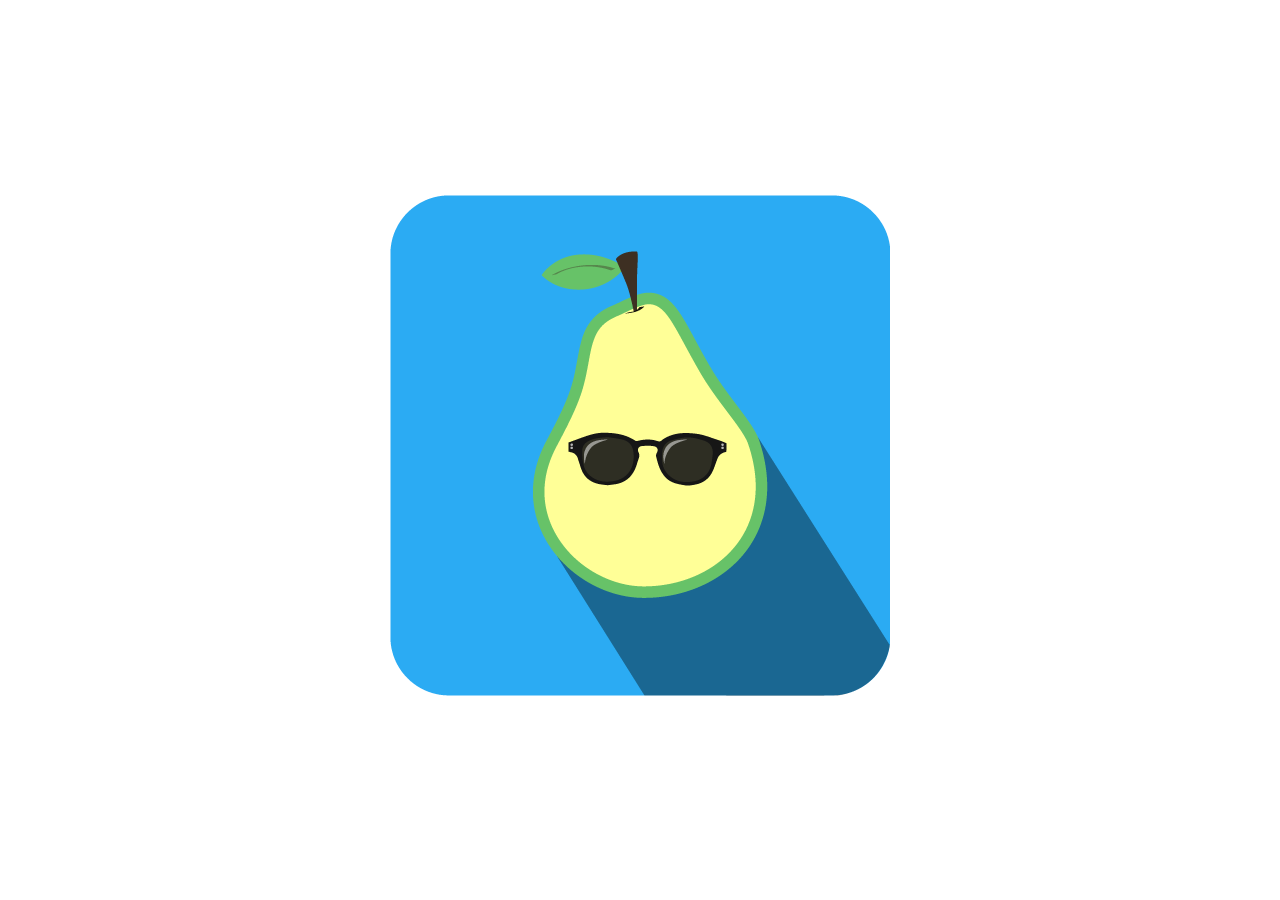
<file: index.html>
<!DOCTYPE html>
<html>
<head>
  <meta charset="utf-8">
  <meta name="viewport" content="width=device-width">
  <title>Pear &bull; Home</title>
  <link rel="stylesheet" type="text/css" href="css/normalize.css">
  <link rel="stylesheet" type="text/css" href="css/skeleton.css">
  <link rel="stylesheet" type="text/css" href="css/style.css">
</head>

<body>

  <div class="parallax">

    <div id="group1" class="parallax__group">

      <div class="parallax__layer parallax__layer--back">
        <div class="centre">
          <img src="img/pear-sq.png" alt="Pear Logo" />
        </div>
      </div>

    </div>

    <div id="group2" class="parallax__group">
      
      <div class="parallax__layer parallax__layer--base">
      
        <footer class="white footer">
          Pear, LLC. Phoenix AZ
        </footer>
      
      </div>
      
      <div class="parallax__layer parallax__layer--fore">
        
        <div class="centre">
          
        </div>
        
      </div>
    </div>

  </div>
</body>
</html>
</file>
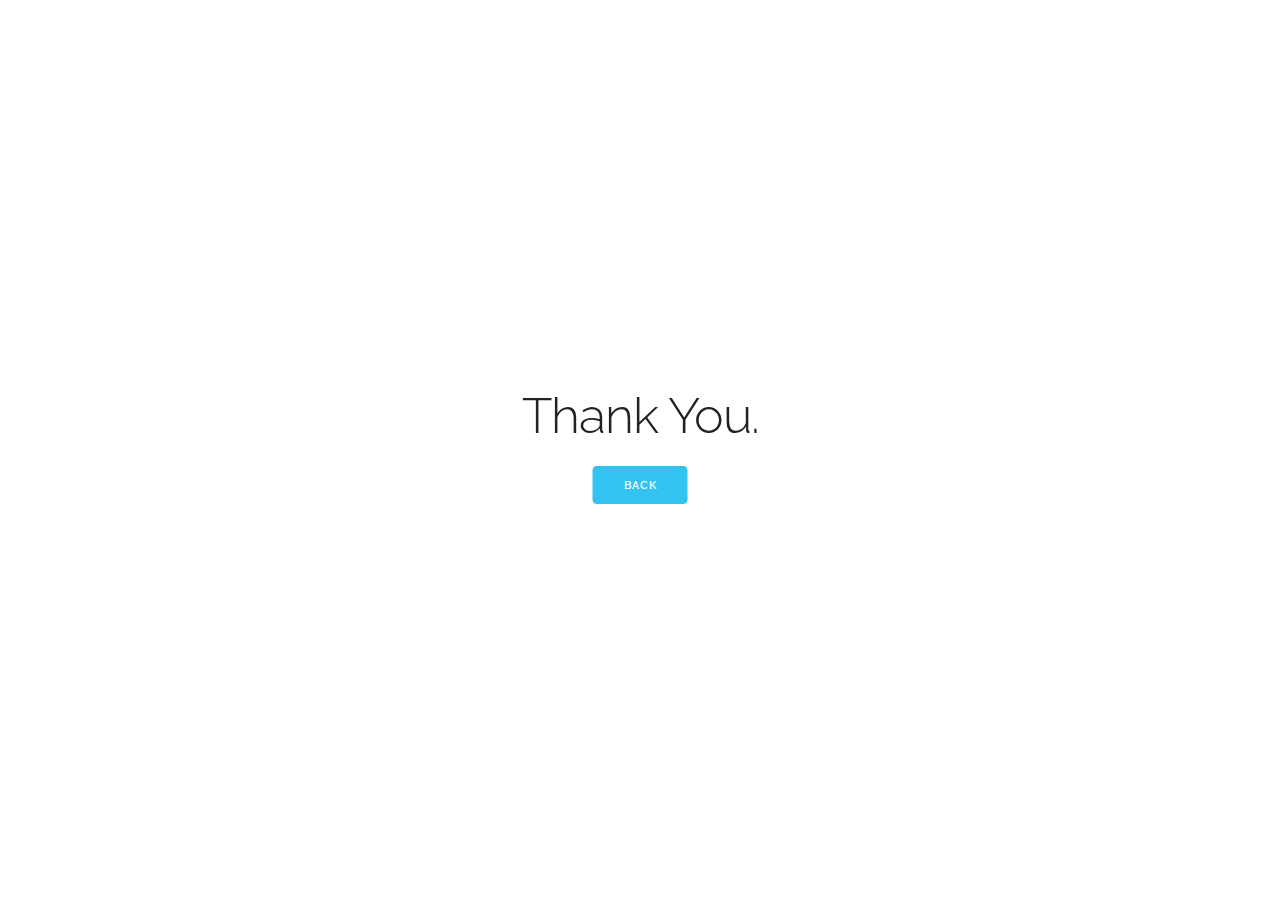
<file: thank_you.html>
<!DOCTYPE html>
<html>
<head>
  <meta charset="utf-8">
  <meta name="viewport" content="width=device-width">
  <title>Pear &bull; Thank You</title>
  <link rel="stylesheet" type="text/css" href="css/normalize.css">
  <link rel="stylesheet" type="text/css" href="css/skeleton.css">
  <link rel="stylesheet" type="text/css" href="css/style.css">
</head>

<body>

  <div class="centre">
    <h1>Thank You.</h1>
    <a href="/" class="button button-primary">Back</a>
  </div>
  
</body>
</html>
</file>
<file: css/skeleton.css>
/*
* Skeleton V2.0.4
* Copyright 2014, Dave Gamache
* www.getskeleton.com
* Free to use under the MIT license.
* http://www.opensource.org/licenses/mit-license.php
* 12/29/2014
*/


/* Table of contents
––––––––––––––––––––––––––––––––––––––––––––––––––
- Grid
- Base Styles
- Typography
- Links
- Buttons
- Forms
- Lists
- Code
- Tables
- Spacing
- Utilities
- Clearing
- Media Queries
*/


/* Grid
–––––––––––––––––––––––––––––––––––––––––––––––––– */
.container {
  position: relative;
  width: 100%;
  max-width: 960px;
  margin: 0 auto;
  padding: 0 20px;
  box-sizing: border-box; }
.column,
.columns {
  width: 100%;
  float: left;
  box-sizing: border-box; }

/* For devices larger than 400px */
@media (min-width: 400px) {
  .container {
    width: 85%;
    padding: 0; }
}

/* For devices larger than 550px */
@media (min-width: 550px) {
  .container {
    width: 80%; }
  .column,
  .columns {
    margin-left: 4%; }
  .column:first-child,
  .columns:first-child {
    margin-left: 0; }

  .one.column,
  .one.columns                    { width: 4.66666666667%; }
  .two.columns                    { width: 13.3333333333%; }
  .three.columns                  { width: 22%;            }
  .four.columns                   { width: 30.6666666667%; }
  .five.columns                   { width: 39.3333333333%; }
  .six.columns                    { width: 48%;            }
  .seven.columns                  { width: 56.6666666667%; }
  .eight.columns                  { width: 65.3333333333%; }
  .nine.columns                   { width: 74.0%;          }
  .ten.columns                    { width: 82.6666666667%; }
  .eleven.columns                 { width: 91.3333333333%; }
  .twelve.columns                 { width: 100%; margin-left: 0; }

  .one-third.column               { width: 30.6666666667%; }
  .two-thirds.column              { width: 65.3333333333%; }

  .one-half.column                { width: 48%; }

  /* Offsets */
  .offset-by-one.column,
  .offset-by-one.columns          { margin-left: 8.66666666667%; }
  .offset-by-two.column,
  .offset-by-two.columns          { margin-left: 17.3333333333%; }
  .offset-by-three.column,
  .offset-by-three.columns        { margin-left: 26%;            }
  .offset-by-four.column,
  .offset-by-four.columns         { margin-left: 34.6666666667%; }
  .offset-by-five.column,
  .offset-by-five.columns         { margin-left: 43.3333333333%; }
  .offset-by-six.column,
  .offset-by-six.columns          { margin-left: 52%;            }
  .offset-by-seven.column,
  .offset-by-seven.columns        { margin-left: 60.6666666667%; }
  .offset-by-eight.column,
  .offset-by-eight.columns        { margin-left: 69.3333333333%; }
  .offset-by-nine.column,
  .offset-by-nine.columns         { margin-left: 78.0%;          }
  .offset-by-ten.column,
  .offset-by-ten.columns          { margin-left: 86.6666666667%; }
  .offset-by-eleven.column,
  .offset-by-eleven.columns       { margin-left: 95.3333333333%; }

  .offset-by-one-third.column,
  .offset-by-one-third.columns    { margin-left: 34.6666666667%; }
  .offset-by-two-thirds.column,
  .offset-by-two-thirds.columns   { margin-left: 69.3333333333%; }

  .offset-by-one-half.column,
  .offset-by-one-half.columns     { margin-left: 52%; }

}


/* Base Styles
–––––––––––––––––––––––––––––––––––––––––––––––––– */
/* NOTE
html is set to 62.5% so that all the REM measurements throughout Skeleton
are based on 10px sizing. So basically 1.5rem = 15px :) */
html {
  font-size: 62.5%; }
body {
  font-size: 1.5em; /* currently ems cause chrome bug misinterpreting rems on body element */
  line-height: 1.6;
  font-weight: 400;
  font-family: "Raleway", "HelveticaNeue", "Helvetica Neue", Helvetica, Arial, sans-serif;
  color: #222; }


/* Typography
–––––––––––––––––––––––––––––––––––––––––––––––––– */
h1, h2, h3, h4, h5, h6 {
  margin-top: 0;
  margin-bottom: 2rem;
  font-weight: 300; }
h1 { font-size: 4.0rem; line-height: 1.2;  letter-spacing: -.1rem;}
h2 { font-size: 3.6rem; line-height: 1.25; letter-spacing: -.1rem; }
h3 { font-size: 3.0rem; line-height: 1.3;  letter-spacing: -.1rem; }
h4 { font-size: 2.4rem; line-height: 1.35; letter-spacing: -.08rem; }
h5 { font-size: 1.8rem; line-height: 1.5;  letter-spacing: -.05rem; }
h6 { font-size: 1.5rem; line-height: 1.6;  letter-spacing: 0; }

/* Larger than phablet */
@media (min-width: 550px) {
  h1 { font-size: 5.0rem; }
  h2 { font-size: 4.2rem; }
  h3 { font-size: 3.6rem; }
  h4 { font-size: 3.0rem; }
  h5 { font-size: 2.4rem; }
  h6 { font-size: 1.5rem; }
}

p {
  margin-top: 0; }


/* Links
–––––––––––––––––––––––––––––––––––––––––––––––––– */
a {
  color: #1EAEDB; }
a:hover {
  color: #0FA0CE; }


/* Buttons
–––––––––––––––––––––––––––––––––––––––––––––––––– */
.button,
button,
input[type="submit"],
input[type="reset"],
input[type="button"] {
  display: inline-block;
  height: 38px;
  padding: 0 30px;
  color: #555;
  text-align: center;
  font-size: 11px;
  font-weight: 600;
  line-height: 38px;
  letter-spacing: .1rem;
  text-transform: uppercase;
  text-decoration: none;
  white-space: nowrap;
  background-color: transparent;
  border-radius: 4px;
  border: 1px solid #bbb;
  cursor: pointer;
  box-sizing: border-box; }
.button:hover,
button:hover,
input[type="submit"]:hover,
input[type="reset"]:hover,
input[type="button"]:hover,
.button:focus,
button:focus,
input[type="submit"]:focus,
input[type="reset"]:focus,
input[type="button"]:focus {
  color: #333;
  border-color: #888;
  outline: 0; }
.button.button-primary,
button.button-primary,
input[type="submit"].button-primary,
input[type="reset"].button-primary,
input[type="button"].button-primary {
  color: #FFF;
  background-color: #33C3F0;
  border-color: #33C3F0; }
.button.button-primary:hover,
button.button-primary:hover,
input[type="submit"].button-primary:hover,
input[type="reset"].button-primary:hover,
input[type="button"].button-primary:hover,
.button.button-primary:focus,
button.button-primary:focus,
input[type="submit"].button-primary:focus,
input[type="reset"].button-primary:focus,
input[type="button"].button-primary:focus {
  color: #FFF;
  background-color: #1EAEDB;
  border-color: #1EAEDB; }


/* Forms
–––––––––––––––––––––––––––––––––––––––––––––––––– */
input[type="email"],
input[type="number"],
input[type="search"],
input[type="text"],
input[type="tel"],
input[type="url"],
input[type="password"],
textarea,
select {
  height: 38px;
  padding: 6px 10px; /* The 6px vertically centers text on FF, ignored by Webkit */
  background-color: #fff;
  border: 1px solid #D1D1D1;
  border-radius: 4px;
  box-shadow: none;
  box-sizing: border-box; }
/* Removes awkward default styles on some inputs for iOS */
input[type="email"],
input[type="number"],
input[type="search"],
input[type="text"],
input[type="tel"],
input[type="url"],
input[type="password"],
textarea {
  -webkit-appearance: none;
     -moz-appearance: none;
          appearance: none; }
textarea {
  min-height: 65px;
  padding-top: 6px;
  padding-bottom: 6px; }
input[type="email"]:focus,
input[type="number"]:focus,
input[type="search"]:focus,
input[type="text"]:focus,
input[type="tel"]:focus,
input[type="url"]:focus,
input[type="password"]:focus,
textarea:focus,
select:focus {
  border: 1px solid #33C3F0;
  outline: 0; }
label,
legend {
  display: block;
  margin-bottom: .5rem;
  font-weight: 600; }
fieldset {
  padding: 0;
  border-width: 0; }
input[type="checkbox"],
input[type="radio"] {
  display: inline; }
label > .label-body {
  display: inline-block;
  margin-left: .5rem;
  font-weight: normal; }


/* Lists
–––––––––––––––––––––––––––––––––––––––––––––––––– */
ul {
  list-style: circle inside; }
ol {
  list-style: decimal inside; }
ol, ul {
  padding-left: 0;
  margin-top: 0; }
ul ul,
ul ol,
ol ol,
ol ul {
  margin: 1.5rem 0 1.5rem 3rem;
  font-size: 90%; }
li {
  margin-bottom: 1rem; }


/* Code
–––––––––––––––––––––––––––––––––––––––––––––––––– */
code {
  padding: .2rem .5rem;
  margin: 0 .2rem;
  font-size: 90%;
  white-space: nowrap;
  background: #F1F1F1;
  border: 1px solid #E1E1E1;
  border-radius: 4px; }
pre > code {
  display: block;
  padding: 1rem 1.5rem;
  white-space: pre; }


/* Tables
–––––––––––––––––––––––––––––––––––––––––––––––––– */
th,
td {
  padding: 12px 15px;
  text-align: left;
  border-bottom: 1px solid #E1E1E1; }
th:first-child,
td:first-child {
  padding-left: 0; }
th:last-child,
td:last-child {
  padding-right: 0; }


/* Spacing
–––––––––––––––––––––––––––––––––––––––––––––––––– */
button,
.button {
  margin-bottom: 1rem; }
input,
textarea,
select,
fieldset {
  margin-bottom: 1.5rem; }
pre,
blockquote,
dl,
figure,
table,
p,
ul,
ol,
form {
  margin-bottom: 2.5rem; }


/* Utilities
–––––––––––––––––––––––––––––––––––––––––––––––––– */
.u-full-width {
  width: 100%;
  box-sizing: border-box; }
.u-max-full-width {
  max-width: 100%;
  box-sizing: border-box; }
.u-pull-right {
  float: right; }
.u-pull-left {
  float: left; }


/* Misc
–––––––––––––––––––––––––––––––––––––––––––––––––– */
hr {
  margin-top: 3rem;
  margin-bottom: 3.5rem;
  border-width: 0;
  border-top: 1px solid #E1E1E1; }


/* Clearing
–––––––––––––––––––––––––––––––––––––––––––––––––– */

/* Self Clearing Goodness */
.container:after,
.row:after,
.u-cf {
  content: "";
  display: table;
  clear: both; }


/* Media Queries
–––––––––––––––––––––––––––––––––––––––––––––––––– */
/*
Note: The best way to structure the use of media queries is to create the queries
near the relevant code. For example, if you wanted to change the styles for buttons
on small devices, paste the mobile query code up in the buttons section and style it
there.
*/


/* Larger than mobile */
@media (min-width: 400px) {}

/* Larger than phablet (also point when grid becomes active) */
@media (min-width: 550px) {}

/* Larger than tablet */
@media (min-width: 750px) {}

/* Larger than desktop */
@media (min-width: 1000px) {}

/* Larger than Desktop HD */
@media (min-width: 1200px) {}
</file>
<file: css/style.css>
@import url(http://fonts.googleapis.com/css?family=Raleway);

  /* global styles
  --------------------------------------------- */

  body, html {
    overflow: hidden;
  }

  body {
    font: 200% / 1.5 Raleway;
  }

  * {
    margin:0;
    padding:0;
  }
  
  .footer {
    position: absolute;
    bottom: 0;
    width: 100%;
    text-align: center;
    background-color: rgba(0, 0, 0, 0.3);
  }

   /* centre the content in the parallax layers */
  .centre {
    text-align: center;
    position: absolute;
    left: 50%;
    top: 50%;
    -webkit-transform: translate(-50%, -50%);
    transform: translate(-50%, -50%);
  }
  
  .white {
    color: #fff;
  }
 
 /* Parallax base styles
  --------------------------------------------- */

  .parallax {
    height: 500px; /* fallback for older browsers */
    height: 100vh;
    overflow-x: hidden;
    overflow-y: auto;
    -webkit-perspective: 300px;
    perspective: 300px;
  }

  .parallax__group {
    position: relative;
    height: 500px; /* fallback for older browsers */
    height: 100vh;
    -webkit-transform-style: preserve-3d;
    transform-style: preserve-3d;
  }

  .parallax__layer {
    position: absolute;
    top: 0;
    left: 0;
    right: 0;
    bottom: 0;
  }

  .parallax__layer--fore {
    -webkit-transform: translateZ(90px) scale(.7);
    transform: translateZ(90px) scale(.7);
    z-index: 1;
  }

  .parallax__layer--base--overlay {
    -webkit-transform: translateZ(0);
    transform: translateZ(0);
    z-index: 4;
  }

  .parallax__layer--base {
    -webkit-transform: translateZ(0);
    transform: translateZ(0);
    z-index: 4;
  }

  .parallax__layer--back {
    -webkit-transform: translateZ(-300px) scale(2);
    transform: translateZ(-300px) scale(2);
    z-index: 3;
  }

  .parallax__layer--deep {
    -webkit-transform: translateZ(-600px) scale(3);
    transform: translateZ(-600px) scale(3);
    z-index: 2;
  }


/* group styles
--------------------------------------------- */
  
  #group2 .parallax__layer--base {
    background: url("../img/pear-on-tree.jpg");
    background-size: cover;
    background-position: 50% 50%;
    overflow: hidden;
  }
  
  #group2 .parallax__layer--fore .centre {
    padding: 25px;
    border-radius: 10px;
    background-color: rgba(0, 0, 0, 0.3);
    backdrop-filter: blur(5px);
  }
</file>
